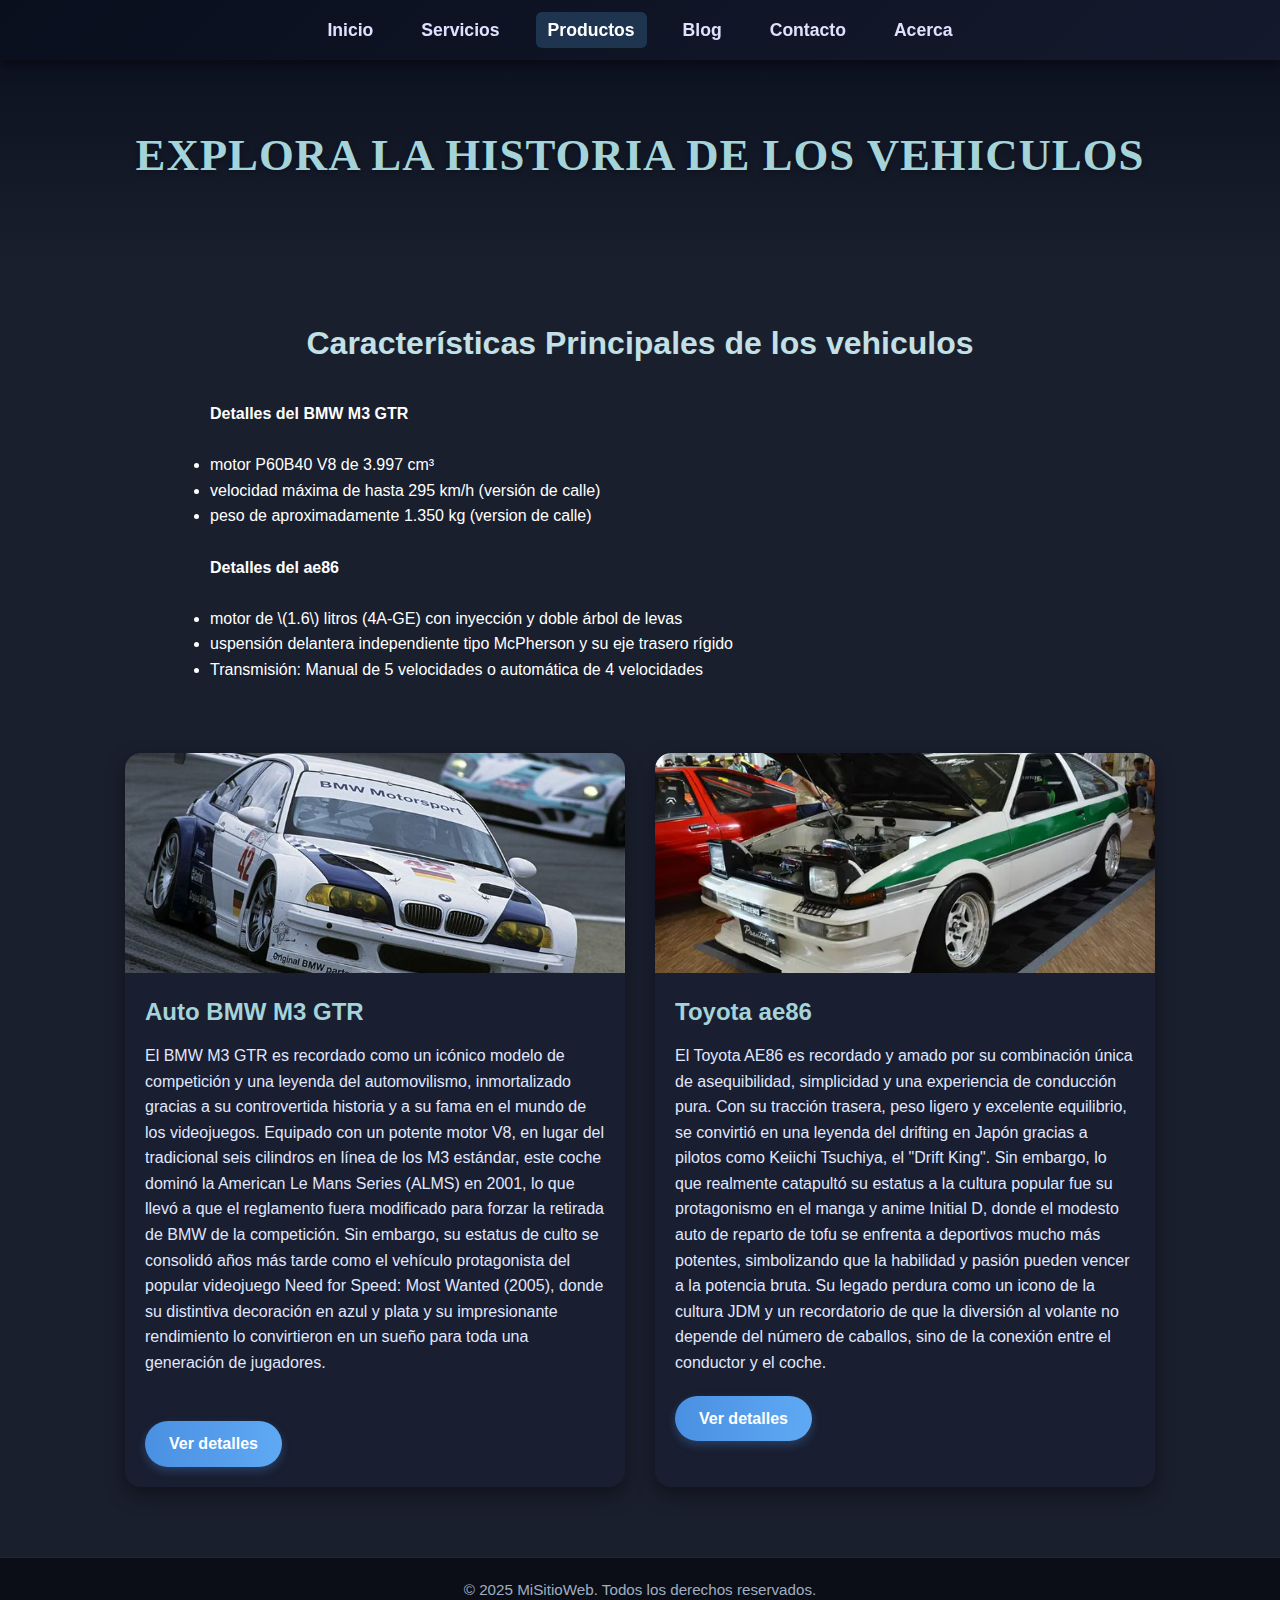
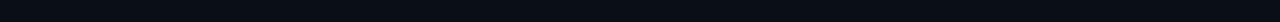
<file: index.html>
<!doctype html>
<html lang="es">
<head>
  <meta charset="utf-8">
  <meta name="viewport" content="width=device-width, initial-scale=1">
  <title>Página de Ejemplo</title>
  <link rel="stylesheet" href="css/style.css">
  <!-- Nota: todos los estilos se aplicarán desde un archivo CSS externo -->
</head>
<body>

  <!-- Encabezado del sitio con logo y navegación principal -->
  <header class="site-header">

    <!-- Navegación principal con enlaces a las 6 páginas -->
    <nav class="site-nav">
      <ul>
        <li><a href="inicio.html" class="nav-link">Inicio</a></li>
        <li><a href="servicios.html" class="nav-link">Servicios</a></li>
        <li><a href="productos.html" class="nav-link active">Productos</a></li>
        <li><a href="blog.html" class="nav-link">Blog</a></li>
        <li><a href="contacto.html" class="nav-link">Contacto</a></li>
        <li><a href="acerca.html" class="nav-link">Acerca</a></li>
      </ul>
    </nav>
  </header>

  <!-- Contenido principal de la página -->
  <main class="main-content">

    <!-- Sección destacada (hero) -->
    <section class="hero">
      <h1>EXPLORA LA HISTORIA DE LOS VEHICULOS</h1>
    </section>
    <!-- Contenido adicional con listas y tarjetas -->
    <section class="features">
      <h2>Características Principales de los vehiculos</h2>
      <ul class="feature-list">
        <H4>Detalles del BMW M3 GTR</H4>
        <br>
        <li>motor P60B40 V8 de 3.997 cm³</li>
        <li>velocidad máxima de hasta 295 km/h (versión de calle)</li>
        <li>peso de aproximadamente 1.350 kg (version de calle)</li>
        <br>
        <H4>Detalles del ae86</H4>
        <br>
        <li>motor de \(1.6\) litros (4A-GE) con inyección y doble árbol de levas</li>
        <li>uspensión delantera independiente tipo McPherson y su eje trasero rígido</li>
        <li>Transmisión: Manual de 5 velocidades o automática de 4 velocidades</li>
      </ul>
    </section>

    <!-- Sección de tarjetas -->
    <section class="grid">
      <article class="card">
        <img src="/assets/img/a4aecb72e6aac06d2642657ab6983b74.jpg" alt="BMW M3 GTR">
        <h3>Auto BMW M3 GTR</h3>
        <p>El BMW M3 GTR es recordado como un icónico modelo de competición y una leyenda del automovilismo, inmortalizado gracias a su controvertida historia y a su fama en el mundo de los videojuegos. Equipado con un potente motor V8, en lugar del tradicional seis cilindros en línea de los M3 estándar, este coche dominó la American Le Mans Series (ALMS) en 2001, lo que llevó a que el reglamento fuera modificado para forzar la retirada de BMW de la competición. Sin embargo, su estatus de culto se consolidó años más tarde como el vehículo protagonista del popular videojuego Need for Speed: Most Wanted (2005), donde su distintiva decoración en azul y plata y su impresionante rendimiento lo convirtieron en un sueño para toda una generación de jugadores.</p>
        <br>
        <a href="#" class="btn-primary">Ver detalles</a>
        <br>
      </article>
      <article class="card">
        <img src="assets/img/depositphotos_731386312-stock-photo-muntinlupa-jan-toyota-ae86-trueno.jpg" alt="toyota ae86">
        <h3>Toyota ae86</h3>
        <p>El Toyota AE86 es recordado y amado por su combinación única de asequibilidad, simplicidad y una experiencia de conducción pura. Con su tracción trasera, peso ligero y excelente equilibrio, se convirtió en una leyenda del drifting en Japón gracias a pilotos como Keiichi Tsuchiya, el "Drift King". Sin embargo, lo que realmente catapultó su estatus a la cultura popular fue su protagonismo en el manga y anime Initial D, donde el modesto auto de reparto de tofu se enfrenta a deportivos mucho más potentes, simbolizando que la habilidad y pasión pueden vencer a la potencia bruta. Su legado perdura como un icono de la cultura JDM y un recordatorio de que la diversión al volante no depende del número de caballos, sino de la conexión entre el conductor y el coche.</p>
        <a href="#" class="btn-primary">Ver detalles</a>
      </article>
    </section>
  </main>
  <!-- Pie de página con información legal y enlaces -->
  <footer class="site-footer">
    <p>&copy; 2025 MiSitioWeb. Todos los derechos reservados.</p>
  </footer>

</body>
</html>
</file>
<file: css/style.css>
* {
  margin: 0;
  padding: 0;
  box-sizing: border-box;
}

body {
  font-family: 'Segoe UI', Tahoma, Geneva, Verdana, sans-serif;
  background-color: #1a1f2e;
  color: #ffffff;
  min-height: 100vh;
  position: relative;
  overflow-x: hidden;
  line-height: 1.6;
}

/* ===== HEADER / NAVIGATION ===== */
.site-header {
  background: linear-gradient(135deg, rgb(10, 15, 30), rgb(20, 25, 45));
  box-shadow: 0 4px 12px rgba(0, 0, 0, 0.5);
  position: sticky;
  top: 0;
  z-index: 100;
}

.site-nav ul {
  display: flex;
  justify-content: center;
  list-style: none;
  gap: 24px;
  padding: 16px 0;
  flex-wrap: wrap;
}

.site-nav a {
  text-decoration: none;
  color: #e0e0ff;
  font-weight: 600;
  font-size: 1.1rem;
  padding: 8px 12px;
  border-radius: 6px;
  transition: all 0.3s ease;
}

.site-nav a:hover,
.site-nav a.active {
  color: #ffffff;
  background-color: rgba(70, 130, 180, 0.3);
  transform: translateY(-2px);
}

/* ===== HERO SECTION ===== */
.hero {
  padding: 60px 20px;
  text-align: center;
  background: linear-gradient(to bottom, rgba(10, 15, 30, 0.8), rgba(26, 31, 46, 1));
}

.hero h1 {
  font-size: 2.8rem;
  color: #a4d4d9;
  text-shadow: 0 2px 6px rgba(0, 0, 0, 0.4);
  margin-bottom: 16px;
  letter-spacing: 1px;
  font-family: cursive;
}

/* ===== FEATURES SECTION ===== */
.features {
  padding: 50px 20px;
  max-width: 900px;
  margin: 0 auto;
}

.features h2 {
  text-align: center;
  font-size: 2rem;
  margin-bottom: 32px;
  color: #c2e0e5;
}

.feature-item {
  margin-bottom: 40px;
  background: rgba(30, 35, 55, 0.6);
  padding: 20px;
  border-radius: 12px;
  border-left: 4px solid #4a90e2;
}

.feature-item h3 {
  color: #88c0d0;
  margin-bottom: 12px;
  font-size: 1.4rem;
}

.feature-item ul {
  padding-left: 20px;
}

.feature-item li {
  margin-bottom: 8px;
  color: #dfe6f0;
}

/* ===== GRID DE TARJETAS ===== */
.grid {
  display: flex;
  flex-wrap: wrap;
  justify-content: center;
  gap: 30px;
  padding: 20px;
  max-width: 1200px;
  margin: 0 auto 50px;
}

.card {
  background: rgba(25, 30, 50, 0.7);
  border-radius: 16px;
  overflow: hidden;
  width: 100%;
  max-width: 500px;
  box-shadow: 0 8px 20px rgba(0, 0, 0, 0.4);
  transition: transform 0.3s ease, box-shadow 0.3s ease;
}

.card:hover {
  transform: translateY(-8px);
  box-shadow: 0 12px 28px rgba(0, 0, 0, 0.6);
}

.card img {
  width: 100%;
  height: 220px;
  object-fit: cover;
  display: block;
}

.card h3 {
  font-size: 1.5rem;
  margin: 20px 20px 12px;
  color: #a4d4d9;
}

.card p {
  padding: 0 20px;
  color: #e0e7ff;
  font-size: 1rem;
  margin-bottom: 20px;
}

/* ===== BOTONES ===== */
.btn-primary {
  display: inline-block;
  background: linear-gradient(to right, #4a90e2, #5fa9f4);
  color: white;
  text-decoration: none;
  padding: 10px 24px;
  margin: 0 20px 20px;
  border-radius: 30px;
  font-weight: 600;
  transition: all 0.3s ease;
  box-shadow: 0 4px 10px rgba(74, 144, 226, 0.3);
}

.btn-primary:hover {
  background: linear-gradient(to right, #5fa9f4, #74b9ff);
  transform: scale(1.05);
  box-shadow: 0 6px 14px rgba(74, 144, 226, 0.5);
}

/* ===== FOOTER ===== */
.site-footer {
  background: rgba(10, 12, 20, 0.9);
  text-align: center;
  padding: 20px;
  margin-top: auto;
  border-top: 1px solid rgba(70, 100, 140, 0.3);
  color: #a0aec0;
  font-size: 0.95rem;
}

/* ===== RESPONSIVE ===== */
@media (max-width: 768px) {
  .hero h1 {
    font-size: 2.2rem;
  }

  .site-nav ul {
    gap: 12px;
    flex-direction: column;
    align-items: center;
  }

  .card {
    max-width: 95%;
  }

  .features h2 {
    font-size: 1.7rem;
  }
}
</file>
